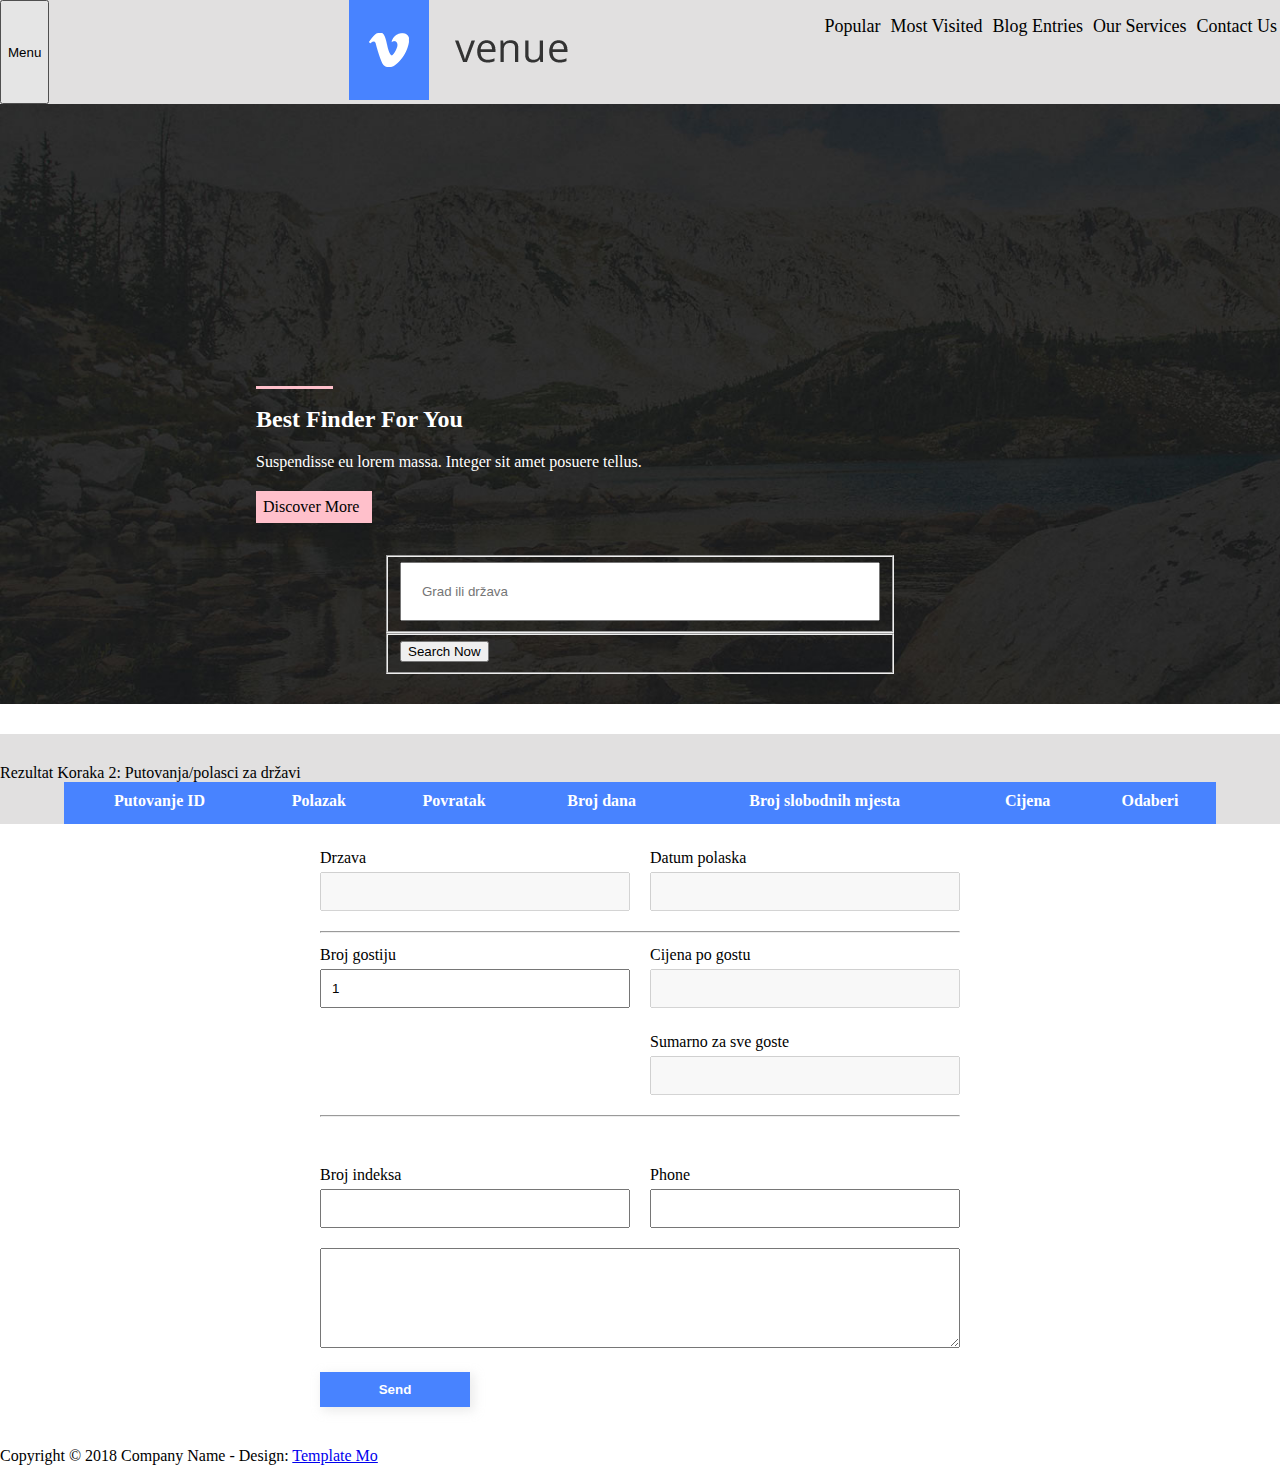
<file: wrd 2024 06 22 -/index.html>
<!DOCTYPE html>
<html>

<head>
    <meta charset="utf-8">
    <meta http-equiv="X-UA-Compatible" content="IE=edge,chrome=1">
    <title>WRD - ispit</title>

    <meta name="description" content="">
    <meta name="viewport" content="width=device-width, initial-scale=1">
    <link rel="stylesheet" href="./dialog/fit-dialog.css">
    <link rel="stylesheet" href="style.css">

</head>

<body>

    <div class="wrap">
        <header id="header">
            <div class="container">
                <div class="row">
                    <div class="col-md-12">
                        <button id="primary-nav-button" type="button">Menu</button>
                        <a href="index.html">
                            <div class="logo">
                                <img src="img/logo.png" alt="Venue Logo">
                            </div>
                        </a>
                        <nav id="primary-nav" class="dropdown cf">
                            <ul class="dropdown menu">
                                <li class='active'><a href="#">Popular</a></li>
                                <li><a href="#">Most Visited</a>
                                </li>
                                <li><a href="#">Blog Entries</a></li>
                                <li><a href="#">Our Services</a></li>
                                <li><a href="#">Contact Us</a></li>
                            </ul>
                        </nav><!-- / #primary-nav -->
                    </div>
                </div>
            </div>
        </header>
    </div>



    <section class="banner">
        <div class="container">
            <div class="row">
                <div>
                    <div class="banner-caption">
                        <div class="line-dec"></div>
                        <h2>Best Finder For You</h2>
                        <span>Suspendisse eu lorem massa. Integer sit amet posuere tellus.</span>
                        <div class="blue-button">
                            <a>Discover More</a>
                        </div>
                    </div>
                    <div class="search-form">
                        <div>
                            <div>
                                <fieldset>
                                    <input type="text" class="form-control"
                                        placeholder="Grad ili država" required="">
                                </fieldset>
                            </div>
                            <div class="">
                                <fieldset>
                                    <button type="submit">Search Now</button>
                                </fieldset>
                            </div>
                        </div>
                    </div>
                </div>
            </div>
        </div>
    </section>



    <section class="featured-places">
        <div class="container">
            <div class="row" id="destinacije">
            </div>
        </div>

        <div class="container">
            <label>Rezultat Koraka 2: Putovanja/polasci za državi <span id="drzavaSpan"></span></label>
            <div style="overflow-x: auto;">
                <table class="styled-table">
                    <thead>
                        <tr>
                            <th>Putovanje ID</th>
                            <th>Polazak</th>
                            <th>Povratak</th>
                            <th>Broj dana</th>
                            <th>Broj slobodnih mjesta</th>
                            <th>Cijena</th>
                            <th>Odaberi</th>
                        </tr>
                    </thead>
                    <tbody id="putovanjaTabela">

                    </tbody>
                </table>
            </div>
    </section>




    <div id="contact-form">

        <div class="container2">
            <div class="item">
                <label for="drzavaText">Drzava</label>
                <input type="text" id="drzavaText" disabled />
            </div>
            <div class="item">
                <label for="datumPolaska">Datum polaska</label>
                <input type="text" id="datumPolaska" disabled />
            </div>
        </div>

        <hr>

        <div class="container2">
            <div class="item">
                <label class="bold" for="brojGostiju">Broj gostiju</label>
                <input type="number" id="brojGostiju" value="1" min="1" max="5" oninput="promjenaBrojaGostiju()" />
            </div>
            <div class="item">
                <label for="cijenaPoGostu">Cijena po gostu</label>
                <input type="text" id="cijenaPoGostu" disabled />
            </div>
        </div>

        <div class="container2">
            <div class="item">

            </div>
            <div class="item">
                <label class="bold" for="ukupnaCijena">Sumarno za sve goste</label>
                <input type="text" id="ukupnaCijena" disabled />
            </div>
        </div>
        <hr>
        <div id="gosti">

        </div>
        <br>
        <br>
        <div class="container2">
            <div class="item">
                <label for="brojIndeksa">Broj indeksa</label>
                <input id="brojIndeksa" oninput="provjeriBrojIndeksa()" />
            </div>
            <div class="item">
                <label for="phone">Phone</label>
                <input id="phone" oninput="provjeriTelefon()" />
            </div>
        </div>

        <textarea name="messagetxt" id="messagetxt"></textarea>

        <button class="button" onclick="posalji()">Send</button>

    </div>

  

    <div class="sub-footer">
        <p>Copyright &copy; 2018 Company Name

            - Design: <a rel="nofollow" href="http://www.templatemo.com">Template Mo</a></p>
    </div>
    <script src="./dialog/fit-dialog.js"></script>
    <script src="script.js"></script>
</body>

</html>
</file>
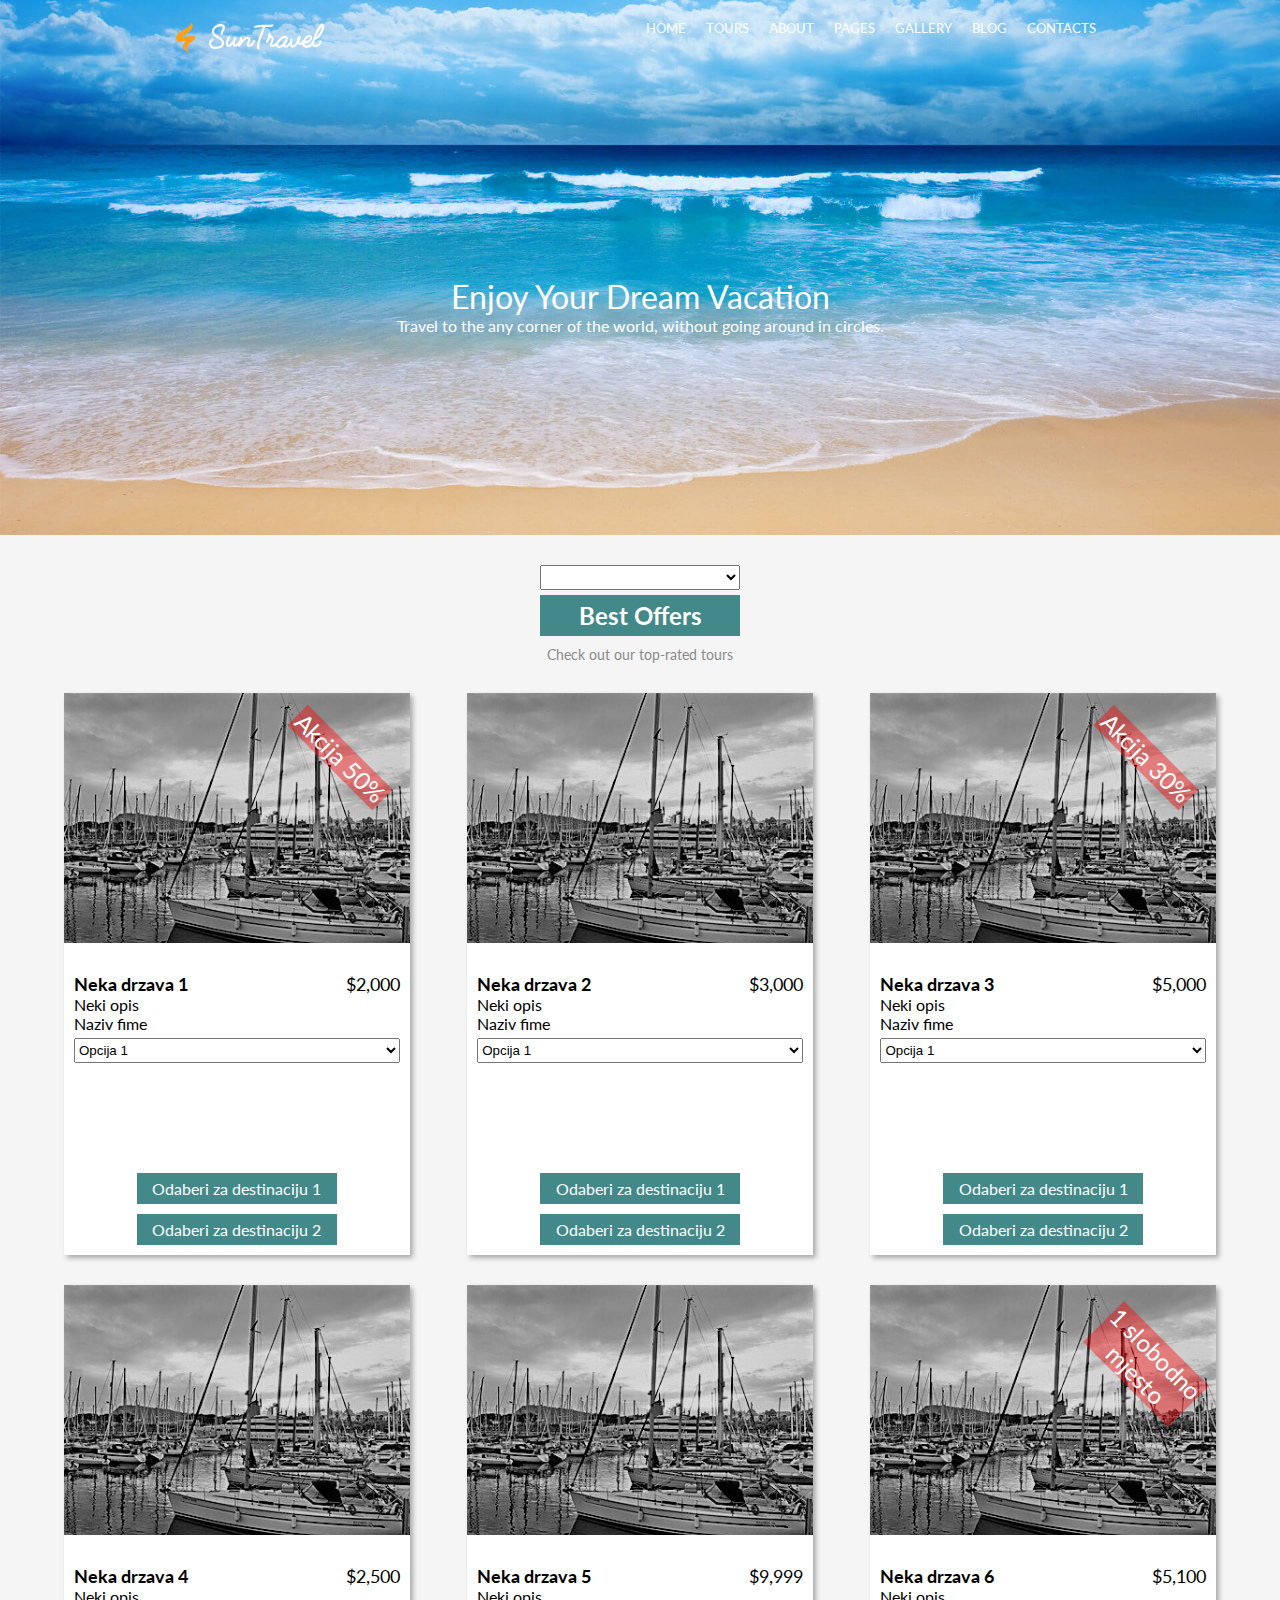
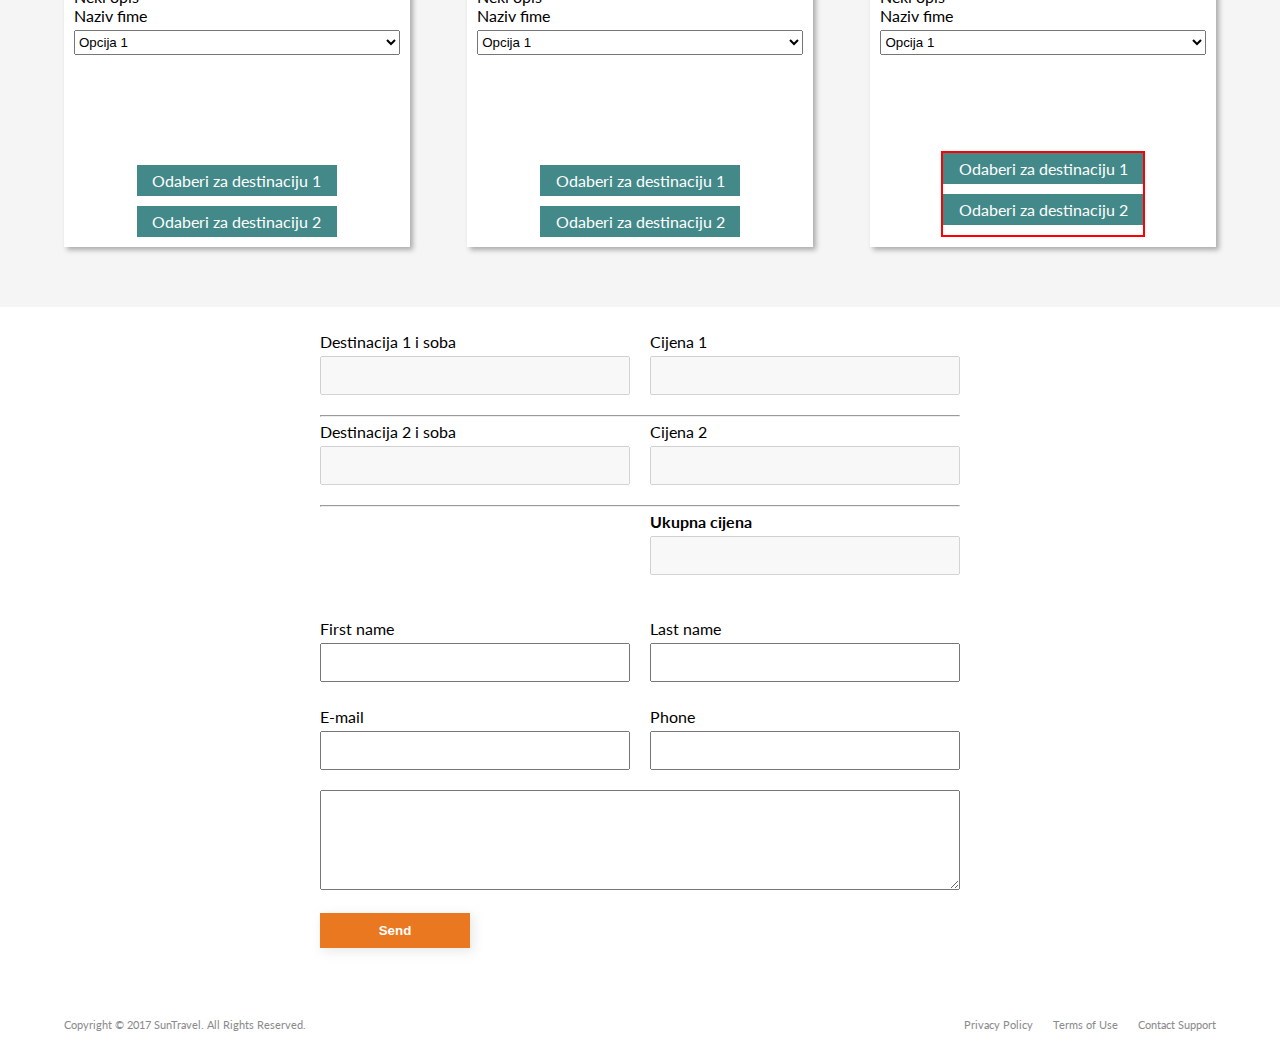
<file: wrd 2022 09 24/WRD_ispit.html>
﻿<!DOCTYPE html>

<html lang="en" xmlns="http://www.w3.org/1999/xhtml">

<head>
    <meta charset="utf-8" />
    <title>WRD Ispit</title>
    <link href="style.css" rel="stylesheet" />
</head>

<body>
    <header>
        <nav class="nav-container">
            <section class="logo-container">
                <img src="images/logo.png" alt="logo" />
            </section>
            <ul class="nav-primary">
                <li><a href="#">Home</a></li>
                <li><a href="#">Tours</a></li>
                <li><a href="#">About</a></li>
                <li><a href="#">Pages</a></li>
                <li><a href="#">Gallery</a></li>
                <li><a href="#">Blog</a></li>
                <li><a href="#">Contacts</a></li>
            </ul>
        </nav>
        <h1 class="header-title">Enjoy Your Dream Vacation</h1>
        <p>Travel to the any corner of the world, without going around in circles.</p>
    </header>

    <main>


        <section  id="best-offers">
            <select id ="firma" style="">
                
            </select>
            <h2 class="ponuda-dugme-1" onclick="preuzmi()">Best Offers</h2>
            <p class="subtitle">Check out our top-rated tours</p>

            <div id="destinacije" class="offers-container">
                <article class="offer">
                    <div class="akcija">Akcija 50%</div>
                    <div  class="offer-image" style="background-image: url('images/box-offer-02.jpg');" ></div>
                    <div class="offer-details">
                        <div class="offer-destination">Neka drzava 1</div>
                        <div class="offer-price">$2,000</div>
                        <div class="offer-description">Neki opis</div>
                        <div class="offer-firma">Naziv fime</div>
                        <select class="offer-option"><option>Opcija 1</option><option>Opcija 2<</option><option>Opcija 3<</option><option>Opcija 4</option></select>
                    </div>
                    <div class="ponuda-dugme-1">Odaberi za destinaciju 1</div>
                    <div class="ponuda-dugme-2">Odaberi za destinaciju 2</div>
                </article>
                <article class="offer">
                    <div class="akcija"></div>
                    <div  class="offer-image" style="background-image: url('images/box-offer-02.jpg');" ></div>
                    <div class="offer-details">
                        <div class="offer-destination">Neka drzava 2</div>
                        <div class="offer-price">$3,000</div>
                        <div class="offer-description">Neki opis</div>
                        <div class="offer-firma">Naziv fime</div>
                        <select class="offer-option"><option>Opcija 1</option><option>Opcija 2<</option><option>Opcija 3<</option><option>Opcija 4</option></select>                        
                    </div>
                    <div class="ponuda-dugme-1">Odaberi za destinaciju 1</div>
                    <div class="ponuda-dugme-2">Odaberi za destinaciju 2</div>
                </article>
                <article class="offer">
                    <div class="akcija">Akcija 30%</div>
                    <div  class="offer-image" style="background-image: url('images/box-offer-02.jpg');" ></div>
                    <div class="offer-details">
                        <div class="offer-destination">Neka drzava 3</div>
                        <div class="offer-price">$5,000</div>
                        <div class="offer-description">Neki opis</div>
                        <div class="offer-firma">Naziv fime</div>
                        <select class="offer-option"><option>Opcija 1</option><option>Opcija 2<</option><option>Opcija 3<</option><option>Opcija 4</option></select>
                    </div>
                    <div class="ponuda-dugme-1">Odaberi za destinaciju 1</div>
                    <div class="ponuda-dugme-2">Odaberi za destinaciju 2</div>
                </article>
                <article class="offer">
                    <div class="akcija"></div>
                    <div  class="offer-image" style="background-image: url('images/box-offer-02.jpg');" ></div>
                    <div class="offer-details">
                        <div class="offer-destination">Neka drzava 4</div>
                        <div class="offer-price">$2,500</div>
                        <div class="offer-description">Neki opis</div>
                        <div class="offer-firma">Naziv fime</div>
                        <select class="offer-option"><option>Opcija 1</option><option>Opcija 2<</option><option>Opcija 3<</option><option>Opcija 4</option></select>
                    </div>
                    <div class="ponuda-dugme-1">Odaberi za destinaciju 1</div>
                    <div class="ponuda-dugme-2">Odaberi za destinaciju 2</div>
                </article>
                <article class="offer">
                    <div class="akcija"></div>
                    <div  class="offer-image" style="background-image: url('images/box-offer-02.jpg');" ></div>
                    <div class="offer-details">
                        <div class="offer-destination">Neka drzava 5</div>
                        <div class="offer-price">$9,999</div>
                        <div class="offer-description">Neki opis</div>
                        <div class="offer-firma">Naziv fime</div>
                        <select class="offer-option"><option>Opcija 1</option><option>Opcija 2<</option><option>Opcija 3<</option><option>Opcija 4</option></select>
                    </div>
                    <div class="ponuda-dugme-1">Odaberi za destinaciju 1</div>
                    <div class="ponuda-dugme-2">Odaberi za destinaciju 2</div>
                </article>
                <article class="offer">
                    <div class="akcija">1 slobodno mjesto</div>
                    <div  class="offer-image" style="background-image: url('images/box-offer-02.jpg');" ></div>
                    <div class="offer-details">
                        <div class="offer-destination">Neka drzava 6</div>
                        <div class="offer-price">$5,100</div>
                        <div class="offer-description">Neki opis</div>
                        <div class="offer-firma">Naziv fime</div>
                        <select class="offer-option"><option>Opcija 1</option><option>Opcija 2<</option><option>Opcija 3<</option><option>Opcija 4</option></select>
                    </div>
                    <div class="offer-footer">
                        <div class="ponuda-dugme-1">Odaberi za destinaciju 1</div>
                        <div class="ponuda-dugme-2">Odaberi za destinaciju 2</div>
                    </div>
                </article>
            </div>
        </section>

        <div id="contact-form">

            <div class="container">
                <div class="item">
                    <label   for="destinacija1">Destinacija 1  i soba</label>
                    <input type="text" id="destinacija1" disabled />
                </div>
                <div class="item">
                    <label for="destinacija2">Cijena 1</label>
                    <input type="text" id="cijena1" disabled />
                </div>
            </div>
            <hr>
            <div class="container">
                <div class="item">
                    <label    for="destinacija2">Destinacija 2  i soba</label>
                    <input type="text" id="destinacija2" disabled />
                </div>
                <div class="item">
                    <label for="destinacija2">Cijena 2</label>
                    <input type="text" id="cijena2" disabled />
                </div>
            </div>

            <hr>

            <div class="container">
                <div class="item">
                </div>
                <div class="item">
                    <label class="bold" for="destinacija-2">Ukupna cijena</label>
                    <input type="text" id="cijena-ukupno" disabled />
                </div>
            </div>
            <br>
            <div class="container">
                <div class="item">
                    <label for="first-name">First name</label>
                    <input type="text" id="first-name" />
                </div>
                <div class="item">
                    <label for="last-name">Last name</label>
                    <input type="text" id="last-name" />
                </div>
            </div>

            <div class="container">
                <div class="item">
                    <label for="email">E-mail</label>
                    <input type="email" id="email" onchange="test_email()"/>
                </div>
                <div class="item">
                    <label for="phone">Phone</label>
                    <input type="tel" id="phone" onchange="test_phone()"/>
                </div>
            </div>

            <textarea name="messagetxt" id="messagetxt"></textarea>

            <button class="button" onclick="posalji()">Send</button>

            <div id="mjestoPoruke"></div>
        </div>

    </main>

    <footer>
        <p>Copyright © 2017 SunTravel. All Rights Reserved.</p>
        <ul class="footer-links">
            <li><a href="#">Privacy Policy</a></li>
            <li><a href="#">Terms of Use</a></li>
            <li><a href="#">Contact Support</a></li>
        </ul>
    </footer>
</body>

<script src="script.js"></script>
</html>
</file>
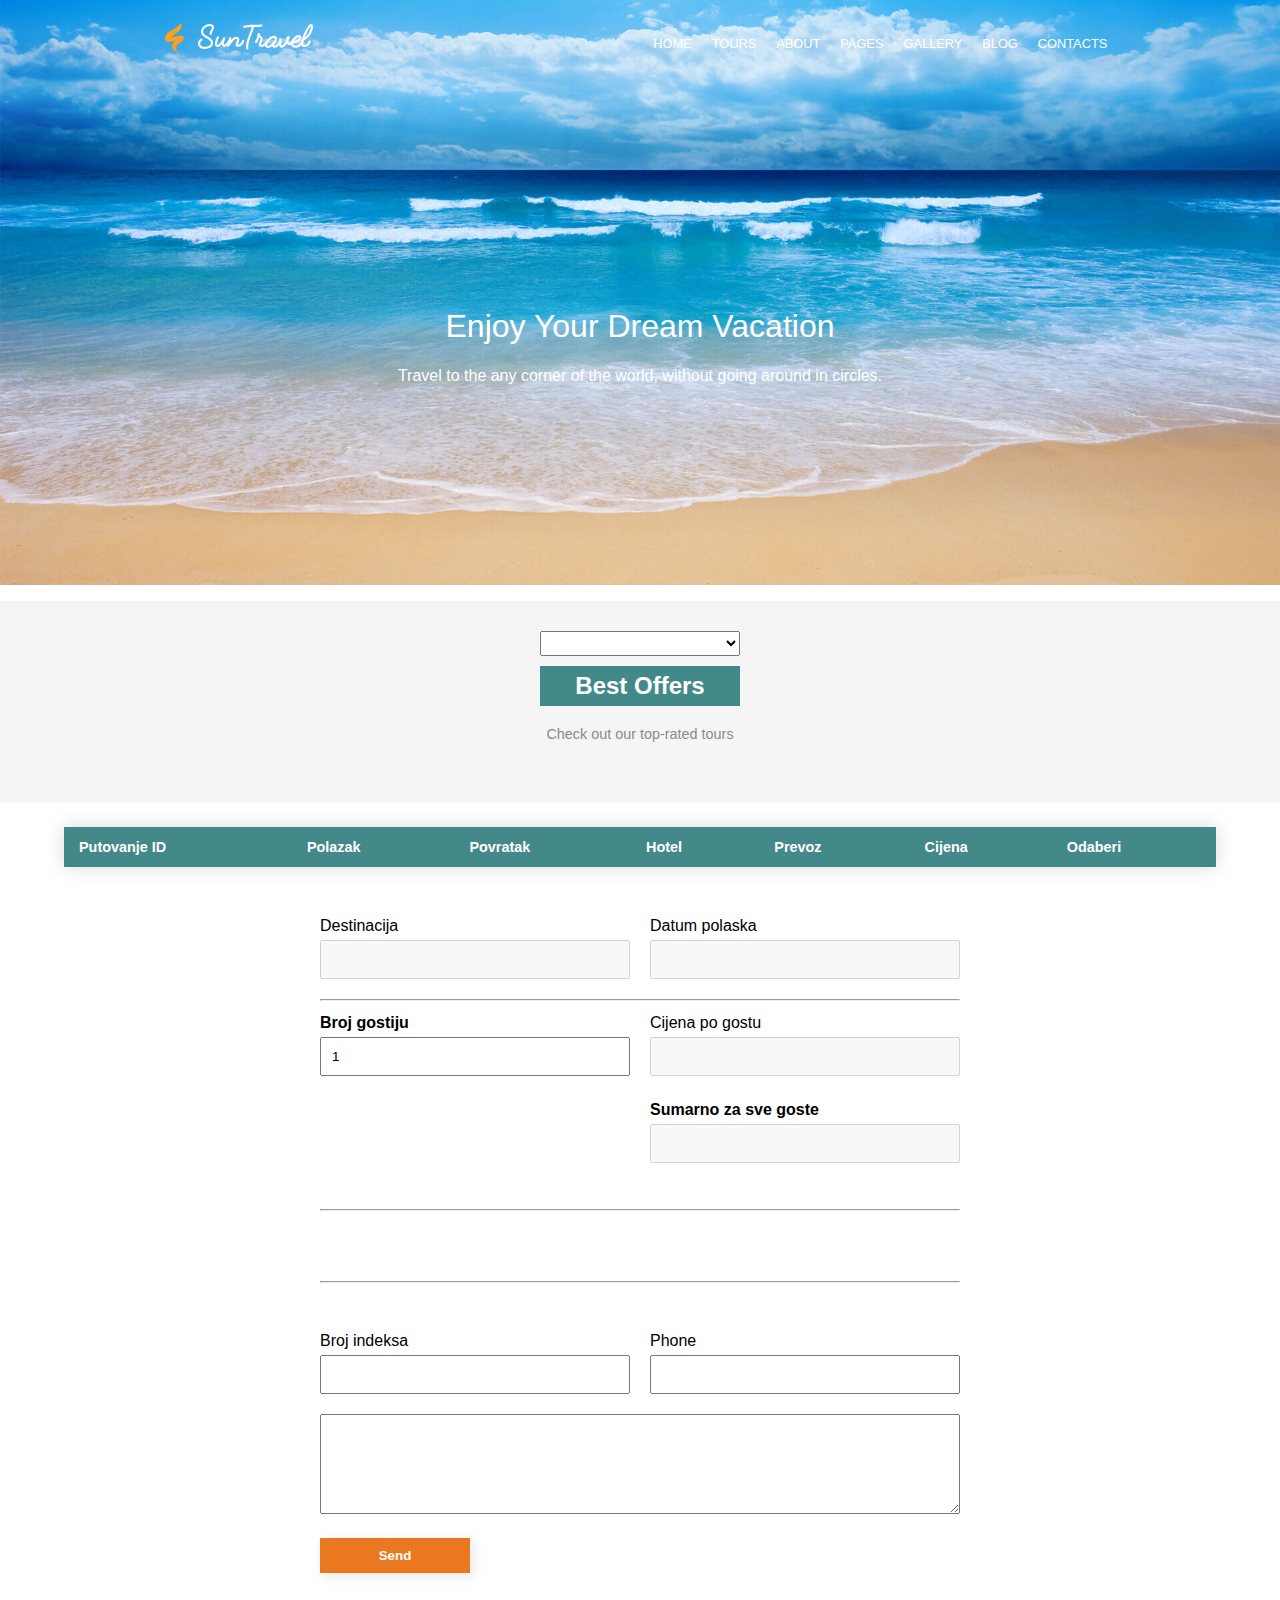
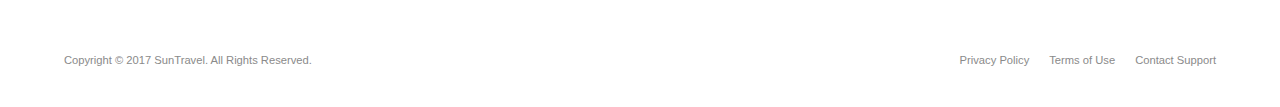
<file: wrd 2023 07 15 ispit -/WRD_ispit.html>
﻿<!DOCTYPE html>

<html lang="en" xmlns="http://www.w3.org/1999/xhtml">

<head>
    <meta charset="utf-8" />
    <title>WRD Ispit</title>
    <meta name="viewport" content="width=device-width, initial-scale=1.0">
    <link href="style.css" rel="stylesheet" />
    <link href="dialog/fit-dialog.css" rel="stylesheet" />
</head>

<body>
    <header>
        <nav class="nav-container">
            <section class="logo-container">
                <img src="images/logo.png" alt="logo" />
            </section>
            <ul class="nav-primary">
                <li><a href="#">Home</a></li>
                <li><a href="#">Tours</a></li>
                <li><a href="#">About</a></li>
                <li><a href="#">Pages</a></li>
                <li><a href="#">Gallery</a></li>
                <li><a href="#">Blog</a></li>
                <li><a href="#">Contacts</a></li>
            </ul>
        </nav>
        <h1 class="header-title">Enjoy Your Dream Vacation</h1>
        <p>Travel to the any corner of the world, without going around in circles.</p>
    </header>

    <main>


        <section  id="best-offers">
            <select id ="firma" style="">
               
            </select>
            <h2 class="ponuda-dugme dugme-get-offers" onclick="preuzmi()">Best Offers</h2>
            <p class="subtitle">Check out our top-rated tours</p>

            <div id="destinacije" class="offers-container">
               
             
            </div>
        </section>

        <div style="overflow-x: auto; clear: left;">
        <table class="styled-table">
            <thead>
            <tr>
                <th>Putovanje ID</th>
                <th>Polazak</th>
                <th>Povratak</th>
                <th>Hotel</th>
                <th>Prevoz</th>
                <th>Cijena</th>
                <th>Odaberi</th>
            </tr>
        </thead>
        <tbody id="putovanjaTabela">
            
        </tbody>
    </table>
</div>
        <div id="contact-form">



            <div class="container">
                <div class="item">
                    <label for="destinacija">Destinacija</label>
                    <input type="text" id="destinacija" disabled />
                </div>
                <div class="item">
                    <label for="soba">Datum polaska</label>
                    <input type="text" id="datumPolaska" disabled />
                </div>
            </div>

            <hr>

            <div class="container">
                <div class="item">
                    <label class="bold" for="brojGostiju">Broj gostiju</label>
                    <input type="number" id="brojGostiju" value="1" min="1" max="5" oninput="promjenaBrojaGostiju()" />
                </div>
                <div class="item">
                    <label for="cijenaPoGostu">Cijena po gostu</label>
                    <input type="text" id="cijenaPoGostu" disabled />
                </div>
            </div>
          
            <div class="container">
                <div class="item">
                  
                </div>
                <div class="item">
                    <label class="bold" for="ukupnaCijena">Sumarno za sve goste</label>
                    <input type="text" id="ukupnaCijena" disabled />
                </div>
            </div>
            <br>
            <hr>
            <br>
            <div id="gosti">
                
            </div>
            <br>
            <br>
            <hr>
            <br>
            <br>
            <div class="container">
                <div class="item">
                    <label for="brojIndeksa">Broj indeksa</label>
                    <input id="brojIndeksa" oninput="provjeriBrojIndeksa()"/>
                </div>
                <div class="item">
                    <label for="phone">Phone</label>
                    <input id="phone" oninput="provjeriTelefon()" />
                </div>
            </div>

            <textarea name="messagetxt" id="messagetxt"></textarea>

            <button class="button" onclick="posalji()">Send</button>

        </div>

    </main>

    <footer>
        <p>Copyright © 2017 SunTravel. All Rights Reserved.</p>
        <ul class="footer-links">
            <li><a href="#">Privacy Policy</a></li>
            <li><a href="#">Terms of Use</a></li>
            <li><a href="#">Contact Support</a></li>
        </ul>
    </footer>
</body>



<script src="dialog/fit-dialog.js"></script>
<script src="script.js"></script>

</html>
</file>
<file: wrd 2024 06 22 -/dialog/fit-dialog.css>
#my-dialog-wrapper{
    background-color: rgba(0, 0, 0, 20%);
    position: fixed;
    top:0;
    left: 0;
    right: 0;
    bottom: 0;
    backdrop-filter: blur(5px);
    display: block;
}
.my-dialog{
    background-color: white;
    width: 300px;
    margin-left: auto;
    margin-right: auto;
    margin-top: 100px;
    box-shadow: 4px 10px 26px 0px rgba(0,0,0,0.75);
}

.my-dialog-header{
    background-color: rgb(140,194,73);
    color: white;
    text-align: center;
    padding: 30px;
}
.my-dialog-header span{
    display: block;
}
#my-dialog-body{
    padding: 20px;
    text-align: center;
}

.dugme{
    background-color: rgb(140,194,73);
    color: white;
    width: 50%;
    text-align:center;
    padding: 10px 30px;
    border-radius: 20px;
    margin: 5px;
    cursor: pointer;
}

.my-dialog-footer{
    padding: 10px;
    display:flex;
}
</file>
<file: wrd 2024 06 22 -/style.css>
﻿
#contact-form {
    margin: 20px 0;
    width: 50%;
    margin-left: auto;
    margin-right: auto;
}

#contact-form .container2 {
    display: flex;
    margin-bottom: 20px;
}

#contact-form .item {
    width: 50%;
}

#contact-form .item:nth-of-type(2n+2) {
    margin-left: 20px;
}

#contact-form label {
    display: block;
    width: 100%;
    padding: 5px 0;
}

#contact-form input {
    width: 100%;
    padding: 10px;
}

#contact-form textarea {
    width: 100%;
    padding: 10px;
    height: 100px;
}

#contact-form .button {
    width: 150px;
    background-color: #4883ff;
    color: #ffffff;
    font-weight: bold;
    border: none;
    box-shadow: 3px 3px 10px 1px rgba(227, 227, 227, 0.7);
    padding: 10px;
    margin: 20px 0;
}

#contacts {
    margin-top: 40px;
}

#contacts .contacts-container2 {
    width: 80%;
}

#contacts .contacts-title {
    color: #3E3F40;
    border-bottom: 1px solid #D3D3D3;
    margin-top: 20px;
}

#contacts i {
    position: relative;
    /**/
    top: 20px;
    /**/
    color: #00B2A9;
    font-weight: bold;
}

#contacts p {
    padding-left: 25px;
    /**/
}

* {
    box-sizing: border-box;
}

body{
    margin: 0;
}
.logo{
    width: 20%;
    position: relative;
    left: 20%;
}
#primary-nav li{
    display: inline;
    align-items: center;
    padding: 3px;
}
#primary-nav li a{
    color: black;
    text-decoration: none;
    font-size: large;
}
.col-md-12{
    display: flex;
    justify-content: space-between;
}
.banner{
    background-image: url(img/main_banner.jpg);
    background-repeat: no-repeat;
    background-size: cover;
    height: 600px;
    position: relative;
    color: white;
}
.line-dec{
    position: absolute;
    width: 20%;
    height: 3px;
    background-color: pink;
}
.banner-caption{
    position: absolute;
    top: 47%;
    left: 20%;
}
.blue-button{
    background-color: pink;
    width: 30%;
    color: black;
    padding: 7px;
    position: relative;
    top: 20px;
}
.blue-button:hover{
    cursor: pointer;
}
.search-form{
    position: absolute;
    bottom: 5%;
    width: 40%;
    left: 30%;
}
#prviF{
    width: 100%;
    height: 100%;
   margin: 0;
   padding: 0;
}
.form-control{
    width: 100%;
    padding: 20px;
}
#drugiF{
    position: absolute;
    bottom: 10px;
    right: 5%;
    padding: 0;
    margin: 0;
}
#drugiF button{
    background-color: pink;
    padding: 10px;
}
#drugiF button:hover{
    cursor: pointer;
}
.container{
    background-color: rgba(203, 201, 201, 0.573);
}
#destinacije{
    display: flex;
    flex-wrap: wrap;
    flex-direction: row;
    justify-content: space-around;
    padding-top: 30px;
    margin-top: 30px;
}
.drzava img{
    width: 100%;
   
}
.drzava{
    width: 30%;
    background-color: white;
    height: 700;
    overflow: scroll;
    position:relative;
}
.date-content{
    position: absolute;
    top: 10px;
    right: 10px;
    background-color: pink;
    width: 30%;
    height: 15%;
    border-radius: 100%;
    padding: 10px;
    text-align: center;
    padding-top: 8%;
}
.date-content h6{
    margin: 0;
    font-size: large;
}
.date-content span{
    text-transform: uppercase;
}
.text-button{
    width: 100%;
    padding: 0;
    margin: 0;
}
.text-button button{
    width: 100%;
    padding: 10px;
    text-transform: uppercase;
    border-radius: 0;
    background-color: white;
    border-color: rgba(192, 192, 192, 0.603);
    color:rgba(141, 138, 138, 0.925);
}
.text-button button:hover{
    cursor: pointer;
}
.down-content h4{font-size: larger; padding-left: 10px;}
.down-content span{
    color: rgb(86, 86, 247);
    padding-left: 10px;
}
.down-content table{
    padding: 10px;
    color: gray;
}
.down-content p{
    padding-left: 10px;
    color: gray;
}
.styled-table thead{
    background-color: #4883ff;
    color: white;
}
.styled-table thead th{
    padding: 10px;
}
.styled-table{
    border-collapse: collapse;
    width: 90%;
    position: relative;
    left: 5%;
    border-bottom:4px solid #4883ff;
    padding-bottom: 50px;
}
#putovanjaTabela tr td{
    padding: 20px;
    margin-bottom: 2px;
    font-size: large;
    margin-bottom: 2px;
}
#putovanjaTabela tr{
    border-bottom: 1px solid silver;
}
@media only screen and (max-width: 600px){
    
#primary-nav li{
    display: inline;
    align-items: center;
    padding: 1px;
}
#primary-nav li a{
    font-size: small;
}
.banner{
    height: 600px;
}
.line-dec{
    position: absolute;
    width: 20%;
    height: 1px;
}
.blue-button{
    background-color: pink;
    width: 30%;
    color: black;
    padding: 2px;
    position: relative;
    top: 5px;
}
.search-form{
    position: absolute;
    bottom: 5%;
    width: 40%;
    left: 30%;
}
#prviF{
    width: 100%;
    height: 100%;
   margin: 0;
   padding: 0;
}
.form-control{
    width: 100%;
    padding: 10px;
}
#drugiF{
    position: absolute;
    bottom: 5px;
    right: 5%;
    padding: 0;
    margin: 0;
}
#drugiF button{
    padding: 5px;
}
#destinacije{
    display: flex;
    flex-wrap: wrap;
    flex-direction: column;
    justify-content: space-around;
    padding-top: 15px;
    margin-top: 15px;
}
.drzava img{
    width: 100%;
   
}
.drzava{
    width: 100%;
    background-color: white;
    height: auto;
    overflow: hidden;
    position:relative;
}
.down-content table{
    padding: 10px;
    color: gray;
}
.down-content p{
    padding-left: 10px;
    color: gray;
}
.styled-table thead{
    background-color: #4883ff;
    color: white;
}
.styled-table thead th{
    padding: 10px;
}
.styled-table{
    border-collapse: collapse;
    width: 90%;
    position: relative;
    left: 0;
    border-bottom:4px solid #4883ff;
    padding-bottom: 25px;
}
#putovanjaTabela tr td{
    padding: 10px;
    margin-bottom: 2px;
    font-size: large;
    margin-bottom: 2px;
}
#putovanjaTabela tr{
    border-bottom: 1px solid silver;
}
}
</file>
<file: wrd 2022 09 24/style.css>
﻿@import url(https://fonts.googleapis.com/css?family=Lato:100,300,400,700,900);


#contact-form {
    margin: 20px 0;
    width: 50%;
    margin-left: auto;
    margin-right: auto;
}

#contact-form .container {
    display: flex;
    margin-bottom: 20px;
}

#contact-form .item {
    width: 50%;
}

#contact-form .item:nth-of-type(2n+2) {
    margin-left: 20px;
}

#contact-form label {
    display: block;
    width: 100%;
    padding: 5px 0;
}

#contact-form input {
    width: 100%;
    padding: 10px;
}

#contact-form textarea {
    width: 100%;
    padding: 10px;
    height: 100px;
}

#contact-form .button {
    width: 150px;
    background-color: #E97820;
    color: #ffffff;
    font-weight: bold;
    border: none;
    box-shadow: 3px 3px 10px 1px rgba(227, 227, 227, 0.7);
    padding: 10px;
    margin: 20px 0;
}

#contacts {
    margin-top: 40px;
}

#contacts .contacts-container {
    width: 80%;
}

#contacts .contacts-title {
    color: #3E3F40;
    border-bottom: 1px solid #D3D3D3;
    margin-top: 20px;
}

#contacts i {
    position: relative;
    /**/
    top: 20px;
    /**/
    color: #00B2A9;
    font-weight: bold;
}

#contacts p {
    padding-left: 25px;
    /**/
}

* {
    margin: 0;
    padding: 0;
    box-sizing: border-box;
}

body {
    font-family: Lato, sans-serif;
}
.akcija{
    position: absolute; 
    right: 10px; 
    top:50px; 
    font-size: x-large; 
    background-color: rgba(255, 0, 0, 40%); 
    color:white; 
    width: 120px; 
    rotate: 45deg;
}
.bold{
    font-weight: bold
}

.ponuda-dugme-1, .ponuda-dugme-2, .ponuda-dugme-3  {
    background-color: rgb(67, 137, 137);
    padding: 6px;
    width: 200px;
    margin-bottom: 10px;
    color: white;
    margin-left: auto;
    margin-right: auto;
    cursor: pointer;
    text-align: center;
  
}

.offer-footer{
    position: absolute;
    bottom: 10px;
    border: 2px solid red;
    left: 50%;
    transform: translateX(-50%);

}
.ponuda-dugme-1
{
  
}

.ponuda-dugme-2
{
}

#ponuda-div {}

header {
    background: url(images/background.jpg) no-repeat center;
    background-size: cover;
    text-align: center;
    color: #ffffff;
}

header .nav-container {
    display: flex;
    justify-content: space-around;
    padding: 20px;
}

header .nav-primary {
    display: flex;
    justify-content: center;
    list-style-type: none;
}

header .nav-primary li {
    padding: 0 10px;
}

header .nav-primary li a {
    display: block;
    font-size: 0.8em;
    text-transform: uppercase;
    text-decoration: none;
    color: #ffffff;
}

header .header-title {
    padding-top: 200px;
    font-weight: normal;
}

header p {
    padding-bottom: 200px;
}

main {
    width: 100%;
}

main .title {
    text-align: center;
    margin-top: 30px;
}

main .subtitle {
    text-align: center;
    color: #8A8A8A;
    font-size: 0.9em;
    margin-bottom: 30px;
}

#best-offers {
    background-color: #F5F5F5;
    color: #000000;
    padding: 30px 0;
}

#best-offers .offers-container {
    width: 90%;
    display: flex;
    flex-wrap: wrap;
    justify-content: space-between;
    text-align: center;
    margin: auto;
}

#best-offers .offer {
    width: 30%;
    background-color: #ffffff;
    border: none;
    box-shadow: 3px 3px 5px 0px rgba(171, 171, 171, 1);
    margin-bottom: 30px;
}

#best-offers .offer img {
    display: block;
    width: 100%;
    margin: auto;

}

.offer-details {
    justify-content: space-between;
    padding: 10px;
    margin: 20px 0;
    text-align: left;
    padding-bottom: 90px;
}



.offer-description {
    clear: both;
}

.offer-destination {
    float: left;   
    font-size: large;
    font-weight: bold;
}

.offer-price {
    float: right;
    font-size: large;
    font-weight: normal;
}

.clients-testimonials {}

.clients-testimonials .clients-testimonials-container {
    width: 90%;
    display: flex;
    justify-content: space-between;
    text-align: center;
    margin: auto;
}

.offer-description {
    display: block;
}

.offer-image {
    background-size: cover;
    width: 100%;
    height: 250px;
}

.clients-testimonials .client-feedback {
    width: 30%;
    margin-bottom: 30px;
}

.clients-testimonials .client-feedback img {
    border: none;
    border-radius: 50%;
    box-shadow: 0px 0px 0px 10px rgba(249, 249, 249, 1);
}

.clients-testimonials .client-feedback .client-message {
    color: #8A8A8A;
    font-size: 0.8em;
    font-style: italic;
}

.clients-testimonials .client-feedback .client-name {
    text-transform: uppercase;
    font-size: 0.7em;
    font-weight: 900;
    letter-spacing: 2px;
    margin: 20px 0;
}

footer {
    width: 90%;
    display: flex;
    justify-content: space-between;
    color: #8A8A8A;
    font-size: 0.7em;
    padding: 30px 0;
    margin: auto;
}

footer .footer-links {
    display: flex;
    justify-content: flex-end;
    list-style-type: none;
}

footer .footer-links li {
    margin-left: 20px;
}

footer .footer-links li a {
    cursor: pointer;
    text-decoration: none;
    color: #8A8A8A;
}

.offer {
    box-sizing: content-box;
    border: 4px solid rgba(0, 0, 0, 0);
    position: relative;
}


.offer-option {
    width: 100%;
    margin-top: 5px;
    height: 25px;
}

#firma
{
    display: block;
  height: 25px;
  width: 200px;  
  margin-left: auto;
  margin-right: auto;

  text-align: center;
  margin-bottom: 5px;
}
</file>
<file: wrd 2023 07 15 ispit -/style.css>
﻿#best-offers .offer {
    width: 50%;
    background-color: #ffffff;
    border: none;
    box-shadow: 3px 3px 5px 0px rgba(171, 171, 171, 1);
    margin-bottom: 30px;
    float: left;
}


#contact-form {
    margin: 20px 0;
    width: 50%;
    margin-left: auto;
    margin-right: auto;
}

#contact-form .container {
    display: flex;
    margin-bottom: 20px;
}

#contact-form .item {
    width: 50%;
}

#contact-form .item:nth-of-type(2n+2) {
    margin-left: 20px;
}

#contact-form label {
    display: block;
    width: 100%;
    padding: 5px 0;
}

#contact-form input {
    width: 100%;
    padding: 10px;
}

#contact-form textarea {
    width: 100%;
    padding: 10px;
    height: 100px;
}

#contact-form .button {
    width: 150px;
    background-color: #E97820;
    color: #ffffff;
    font-weight: bold;
    border: none;
    box-shadow: 3px 3px 10px 1px rgba(227, 227, 227, 0.7);
    padding: 10px;
    margin: 20px 0;
}

#contacts {
    margin-top: 40px;
}

#contacts .contacts-container {
    width: 80%;
}

#contacts .contacts-title {
    color: #3E3F40;
    border-bottom: 1px solid #D3D3D3;
    margin-top: 20px;
}

#contacts i {
    position: relative;
    /**/
    top: 20px;
    /**/
    color: #00B2A9;
    font-weight: bold;
}

#contacts p {
    padding-left: 25px;
    /**/
}

* {
    box-sizing: border-box;
}

body{
    padding: 0;
    margin: 0;
}

body {
    font-family: Lato, sans-serif;
}

.bold{
    font-weight: bold
}

.ponuda-dugme  {
    background-color: rgb(67, 137, 137);
    padding: 6px;
    margin-top: 10px;
    color: white;
    cursor: pointer;
    text-align: center;
}

.dugme-get-offers{
    width: 200px;
    margin-left: auto;
    margin-right: auto;
}


header {
    background: url(images/background.jpg) no-repeat center;
    background-size: cover;
    text-align: center;
    color: #ffffff;
}

header .nav-container {
    display: flex;
    justify-content: space-around;
    padding: 20px;
}

header .nav-primary {
    display: flex;
    justify-content: center;
    list-style-type: none;
}

header .nav-primary li {
    padding: 0 10px;
}

header .nav-primary li a {
    display: block;
    font-size: 0.8em;
    text-transform: uppercase;
    text-decoration: none;
    color: #ffffff;
}

header .header-title {
    padding-top: 200px;
    font-weight: normal;
}

header p {
    padding-bottom: 200px;
}

main {
    width: 100%;
}

main .title {
    text-align: center;
    margin-top: 30px;
}

main .subtitle {
    text-align: center;
    color: #8A8A8A;
    font-size: 0.9em;
    margin-bottom: 30px;
}

#best-offers {
    background-color: #F5F5F5;
    color: #000000;
    padding: 30px 0;
}

#best-offers .offers-container {
    width: 90%;
 
}



footer {
    width: 90%;
    display: flex;
    justify-content: space-between;
    color: #8A8A8A;
    font-size: 0.7em;
    padding: 30px 0;
    margin: auto;
}

footer .footer-links {
    display: flex;
    justify-content: flex-end;
    list-style-type: none;
}

footer .footer-links li {
    margin-left: 20px;
}

footer .footer-links li a {
    cursor: pointer;
    text-decoration: none;
    color: #8A8A8A;
}


#firma
{
    display: block;
  height: 25px;
  width: 200px;  
  margin-left: auto;
  margin-right: auto;

  text-align: center;
  margin-bottom: 5px;
}

.styled-table {
    
    border-collapse: collapse;
    margin: 25px 0;
    font-size: 0.9em;
    font-family: sans-serif;
    width: 90%;
    margin-left: auto;
    margin-right: auto;
    box-shadow: 0 0 20px rgba(0, 0, 0, 0.15);
}

.styled-table thead tr {
    background-color: rgb(67, 137, 137);
    color: #ffffff;
    text-align: left;
}

.styled-table th,
.styled-table td {
    padding: 12px 15px;
}

.styled-table tbody tr {
    border-bottom: 1px solid #dddddd;
}

.styled-table tbody tr:nth-of-type(even) {
    background-color: #f3f3f3;
}

.styled-table tbody tr:last-of-type {
    border-bottom: 2px solid rgb(67, 137, 137);
}

.styled-table tbody tr.active-row {
    font-weight: bold;
    color: rgb(67, 137, 137);
}

.styled-table button{
    background-color: #E97820;
    color: #ffffff;
    font-weight: bold;
    border: none;
    box-shadow: 3px 3px 10px 1px rgba(227, 227, 227, 0.7);
    padding: 10px;
    cursor: pointer;
}



@media only screen and (max-width: 700px){
    .offer {
        border: none;
        box-shadow: 3px 3px 5px 0px rgba(171, 171, 171, 1);
        width: 48%;
        margin: 1%;
        position: relative;
    }
    .nav-container{
        display: flex;
        flex-direction: column;
        width: 100%;
        background-color: rgba(1, 107, 121, 0.7);
    }
    .nav-container ul{
        display: grid;
        width: 100%;
    }
    header .nav-primary li{
        all: unset;
        border-top: solid 1px white;
        width: 600px;
        padding-top: 10px;
        padding-bottom: 10px;
    }
    header .nav-primary li:hover{
        background-color: rgba(90, 90, 255, 0.479);
    }
}
</file>
<file: wrd 2023 07 15 ispit -/dialog/fit-dialog.css>
#my-dialog-wrapper{
    background-color: rgba(0, 0, 0, 20%);
    position: fixed;
    top:0;
    left: 0;
    right: 0;
    bottom: 0;
    backdrop-filter: blur(5px);
    display: block;
}
.my-dialog{
    background-color: white;
    width: 300px;
    margin-left: auto;
    margin-right: auto;
    margin-top: 100px;
    box-shadow: 4px 10px 26px 0px rgba(0,0,0,0.75);
}

.my-dialog-header{
    background-color: rgb(140,194,73);
    color: white;
    text-align: center;
    padding: 30px;
}
.my-dialog-header span{
    display: block;
}
#my-dialog-body{
    padding: 20px;
    text-align: center;
}

.dugme{
    background-color: rgb(140,194,73);
    color: white;
    width: 50%;
    text-align:center;
    padding: 10px 30px;
    border-radius: 20px;
    margin: 5px;
    cursor: pointer;
}

.my-dialog-footer{
    padding: 10px;
    display:flex;
}
</file>
